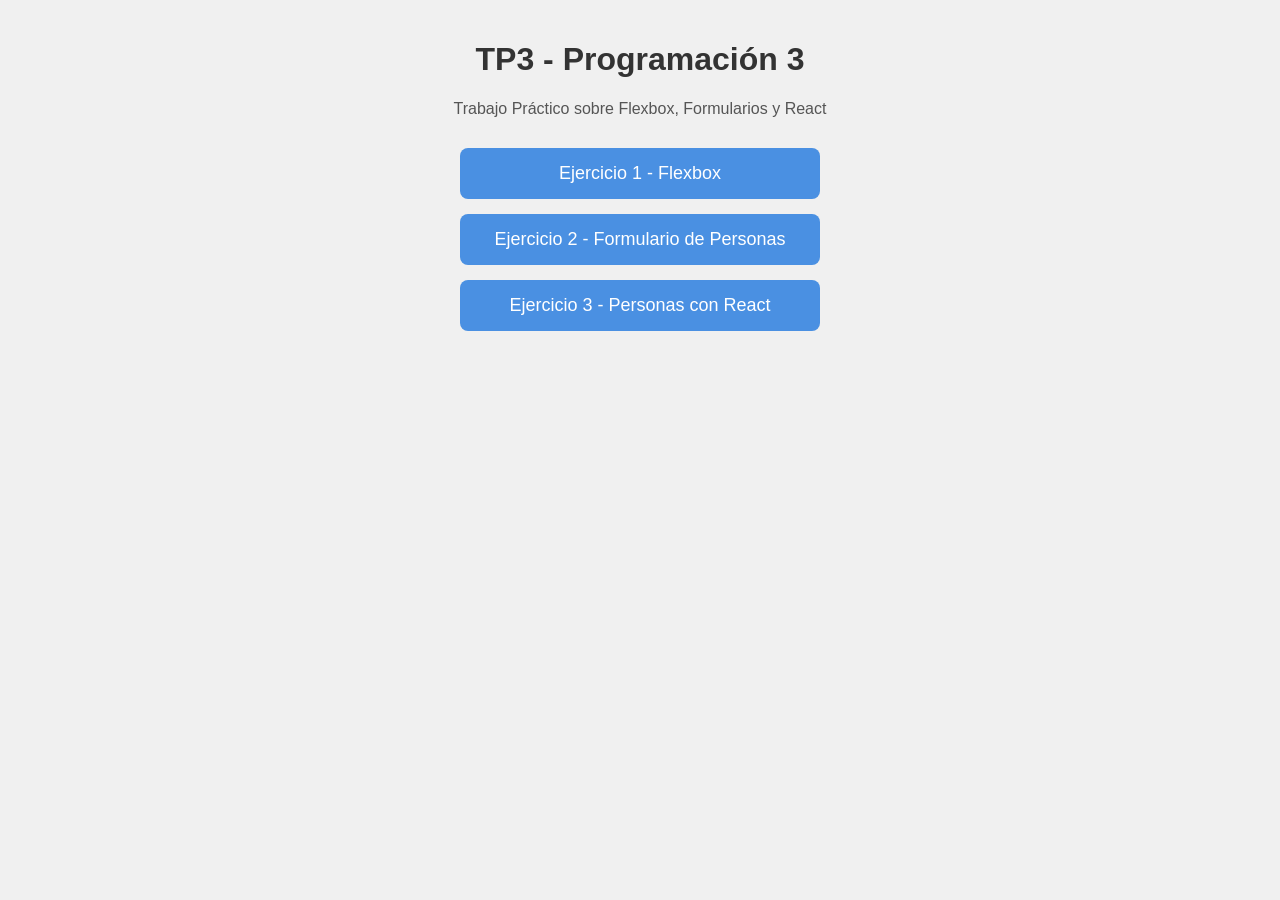
<file: index.html>
<!DOCTYPE html>
<html lang="es">
<head>
    <meta charset="UTF-8">
    <meta name="viewport" content="width=device-width, initial-scale=1.0">
    <title>TP3 - Programación 3</title>
    <style>
        body {
            font-family: Arial, sans-serif;
            background-color: #f0f0f0;
            margin: 0;
            padding: 20px;
        }

        h1 {
            color: #333;
            text-align: center;
        }

        p {
            text-align: center;
            color: #555;
        }

        .links {
            display: flex;
            flex-direction: column;
            align-items: center;
            gap: 15px;
            margin-top: 30px;
        }

        a {
            display: block;
            background-color: #4a90e2;
            color: white;
            padding: 15px 30px;
            text-decoration: none;
            border-radius: 8px;
            font-size: 18px;
            width: 300px;
            text-align: center;
        }

        a:hover {
            background-color: #357abd;
        }
    </style>
</head>
<body>
    <h1>TP3 - Programación 3</h1>
    <p>Trabajo Práctico sobre Flexbox, Formularios y React</p>

    <div class="links">
        <a href="flexbox.html">Ejercicio 1 - Flexbox</a>
        <a href="personas.html">Ejercicio 2 - Formulario de Personas</a>
        <a href="react.html">Ejercicio 3 - Personas con React</a>
    </div>
</body>
</html>
</file>
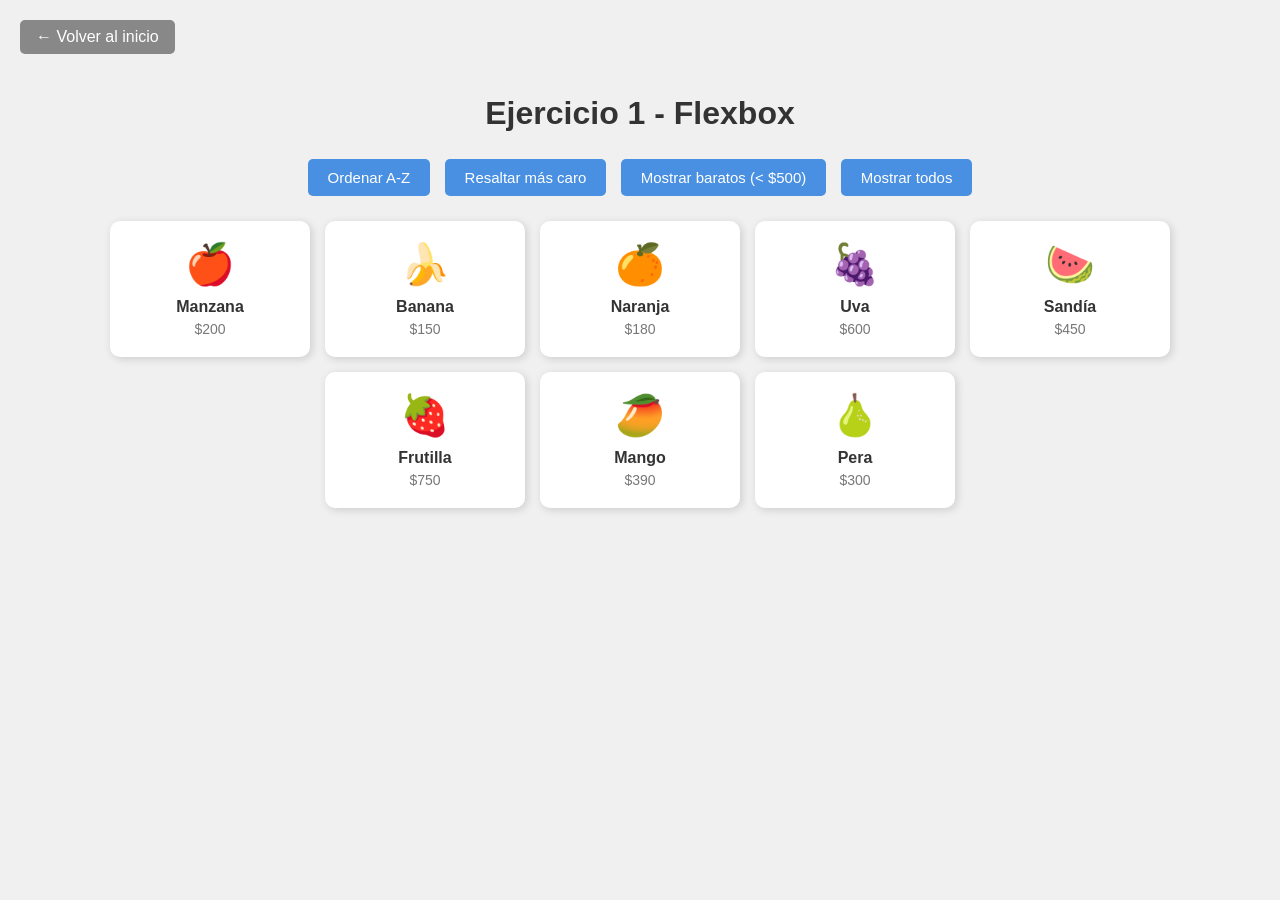
<file: flexbox.html>
<!DOCTYPE html>
<html lang="es">
<head>
    <meta charset="UTF-8">
    <meta name="viewport" content="width=device-width, initial-scale=1.0">
    <link rel="stylesheet" href="style.css">
    <title>Ejercicio 1 - Flexbox</title>
    
</head>
<body>
    <a href="index.html" class="volver">← Volver al inicio</a>

    <h1>Ejercicio 1 - Flexbox</h1>

    <div class="controles">
        <button onclick="ordenarPorNombre()">Ordenar A-Z</button>
        <button onclick="resaltarMasCaro()">Resaltar más caro</button>
        <button onclick="filtrarBaratos()">Mostrar baratos (< $500)</button>
        <button onclick="mostrarTodos()">Mostrar todos</button>
    </div>

    <div id="contenedor">
    </div>

    <script>
        let productos = [
            { nombre: "Manzana", emoji: "🍎", precio: 200 },
            { nombre: "Banana", emoji: "🍌", precio: 150 },
            { nombre: "Naranja", emoji: "🍊", precio: 180 },
            { nombre: "Uva", emoji: "🍇", precio: 600 },
            { nombre: "Sandía", emoji: "🍉", precio: 450 },
            { nombre: "Frutilla", emoji: "🍓", precio: 750 },
            { nombre: "Mango", emoji: "🥭", precio: 390 },
            { nombre: "Pera", emoji: "🍐", precio: 300 }
        ];

        let productosActuales = productos.slice();

        function mostrarTarjetas(lista) {
            let contenedor = document.getElementById("contenedor");
            contenedor.innerHTML = "";

            for (let i = 0; i < lista.length; i++) {
                let producto = lista[i];

                let tarjeta = document.createElement("div");
                tarjeta.className = "tarjeta";

                tarjeta.innerHTML =
                    "<div class='emoji'>" + producto.emoji + "</div>" +
                    "<h3>" + producto.nombre + "</h3>" +
                    "<p>$" + producto.precio + "</p>";

                contenedor.appendChild(tarjeta);
            }
        }

        function ordenarPorNombre() {
            let ordenados = productosActuales.slice();
            ordenados.sort(function (a, b) {
                if (a.nombre < b.nombre) return -1;
                if (a.nombre > b.nombre) return 1;
                return 0;
            });
            mostrarTarjetas(ordenados);
        }

        function resaltarMasCaro() {
            mostrarTarjetas(productosActuales);

            let precioMax = 0;
            for (let i = 0; i < productosActuales.length; i++) {
                if (productosActuales[i].precio > precioMax) {
                    precioMax = productosActuales[i].precio;
                }
            }

            let tarjetas = document.querySelectorAll(".tarjeta");
            for (let i = 0; i < productosActuales.length; i++) {
                if (productosActuales[i].precio === precioMax) {
                    tarjetas[i].classList.add("resaltada");
                }
            }
        }

        function filtrarBaratos() {
            let baratos = [];
            for (let i = 0; i < productos.length; i++) {
                if (productos[i].precio < 500) {
                    baratos.push(productos[i]);
                }
            }
            productosActuales = baratos;
            mostrarTarjetas(baratos);
        }

        function mostrarTodos() {
            productosActuales = productos.slice();
            mostrarTarjetas(productosActuales);
        }

        mostrarTarjetas(productos);
    </script>
</body>
</html>
</file>
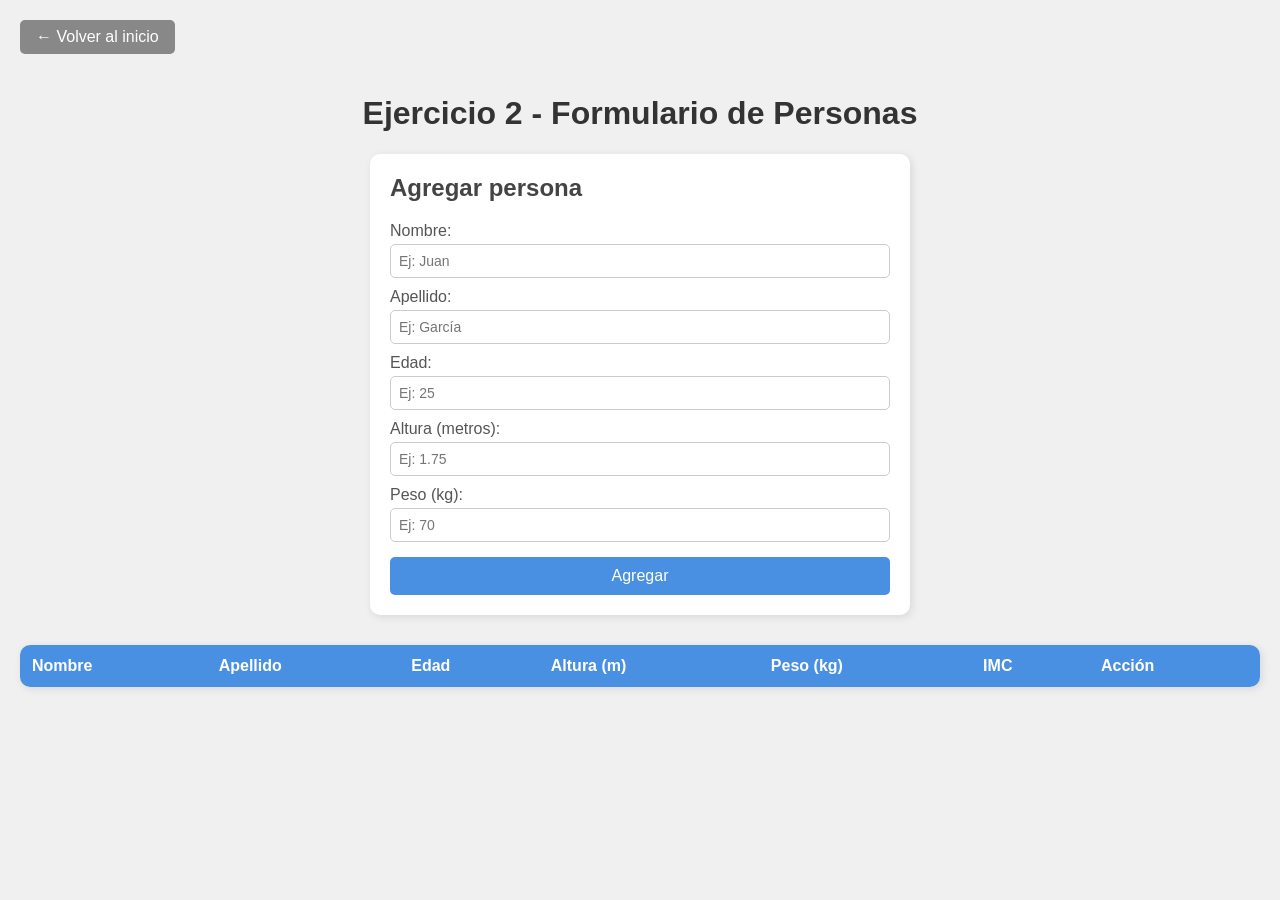
<file: personas.html>
<!doctype html>
<html lang="es">
  <head>
    <meta charset="UTF-8" />
    <meta name="viewport" content="width=device-width, initial-scale=1.0" />
    <link rel="stylesheet" href="style.css" />
    <title>Ejercicio 2 - Personas</title>
  </head>
  <body>
    <a href="index.html" class="volver">← Volver al inicio</a>

    <h1>Ejercicio 2 - Formulario de Personas</h1>

    <form id="formulario">
      <h2>Agregar persona</h2>

      <label>Nombre:</label>
      <input type="text" id="nombre" placeholder="Ej: Juan" />

      <label>Apellido:</label>
      <input type="text" id="apellido" placeholder="Ej: García" />

      <label>Edad:</label>
      <input type="number" id="edad" placeholder="Ej: 25" min="0" />

      <label>Altura (metros):</label>
      <input
        type="number"
        id="altura"
        placeholder="Ej: 1.75"
        step="0.01"
        min="0"
      />

      <label>Peso (kg):</label>
      <input type="number" id="peso" placeholder="Ej: 70" step="0.1" min="0" />

        <p id="error">Por favor completá todos los campos con valores válidos.</p>


      <button type="button" onclick="agregarPersona()">Agregar</button>
    </form>

    <table id="tabla">
      <thead>
        <tr>
          <th>Nombre</th>
          <th>Apellido</th>
          <th>Edad</th>
          <th>Altura (m)</th>
          <th>Peso (kg)</th>
          <th>IMC</th>
          <th>Acción</th>
        </tr>
      </thead>
      <tbody id="cuerpoTabla">
      
      </tbody>
    </table>

     <script>
        let personas = [];

        // Función para calcular el IMC
        function calcularIMC(peso, altura) {
            let imc = peso / (altura * altura);
            return Math.round(imc * 100) / 100; // redondear a 2 decimales
        }

        // Función para obtener la categoría del IMC
        function categoriaIMC(imc) {
            if (imc < 18.5) {
                return "Bajo peso";
            } else if (imc < 25) {
                return "Normal";
            } else {
                return "Sobrepeso";
            }
        }

        // Función para obtener la clase CSS según IMC
        function claseIMC(imc) {
            if (imc < 18.5) {
                return "imc-bajo";
            } else if (imc < 25) {
                return "imc-normal";
            } else {
                return "imc-sobrepeso";
            }
        }

        function agregarPersona() {
            let nombre   = document.getElementById("nombre").value.trim();
            let apellido = document.getElementById("apellido").value.trim();
            let edad     = document.getElementById("edad").value;
            let altura   = document.getElementById("altura").value;
            let peso     = document.getElementById("peso").value;
            let msgError = document.getElementById("error");

            // Validar que todos los campos estén completos
            if (nombre === "" || apellido === "" || edad === "" || altura === "" || peso === "") {
                msgError.style.display = "block";
                return;
            }

            edad   = parseInt(edad);
            altura = parseFloat(altura);
            peso   = parseFloat(peso);

            if (isNaN(edad) || isNaN(altura) || isNaN(peso) || edad <= 0 || altura <= 0 || peso <= 0) {
                msgError.style.display = "block";
                return;
            }

            msgError.style.display = "none";

            // Crear objeto persona y guardarla en el arreglo
            let persona = {
                nombre:   nombre,
                apellido: apellido,
                edad:     edad,
                altura:   altura,
                peso:     peso
            };
            personas.push(persona);

            agregarFila(persona, personas.length - 1);

            // Limpiar el formulario
            document.getElementById("nombre").value   = "";
            document.getElementById("apellido").value = "";
            document.getElementById("edad").value     = "";
            document.getElementById("altura").value   = "";
            document.getElementById("peso").value     = "";
        }

        function agregarFila(persona, indice) {
            let imc = calcularIMC(persona.peso, persona.altura);
            let categoria = categoriaIMC(imc);
            let clase = claseIMC(imc);

            let tbody = document.getElementById("cuerpoTabla");
            let fila = document.createElement("tr");
            fila.id = "fila-" + indice;

            fila.innerHTML =
                "<td>" + persona.nombre + "</td>" +
                "<td>" + persona.apellido + "</td>" +
                "<td>" + persona.edad + "</td>" +
                "<td>" + persona.altura + "</td>" +
                "<td>" + persona.peso + "</td>" +
                "<td class='" + clase + "'>" + imc + " (" + categoria + ")</td>" +
                "<td><button class='btn-eliminar' onclick='eliminarFila(" + indice + ")'>Eliminar</button></td>";

            tbody.appendChild(fila);
        }

        function eliminarFila(indice) {
            let fila = document.getElementById("fila-" + indice);
            if (fila) {
                fila.remove();
            }
            personas[indice] = null;
        }
    </script>
  
 
</body>
</html>
</file>
<file: style.css>
body {
  font-family: Arial, sans-serif;
  background-color: #f0f0f0;
  margin: 0;
  padding: 20px;
}

h1 {
  color: #333;
  text-align: center;
}

.volver {
  display: inline-block;
  background-color: #888;
  color: white;
  padding: 8px 16px;
  text-decoration: none;
  border-radius: 5px;
  margin-bottom: 20px;
}

.volver:hover {
  background-color: #666;
}

.controles {
  text-align: center;
  margin-bottom: 20px;
}

.controles button {
  background-color: #4a90e2;
  color: white;
  border: none;
  padding: 10px 20px;
  margin: 5px;
  border-radius: 5px;
  font-size: 15px;
  cursor: pointer;
}

.controles button:hover {
  background-color: #357abd;
}

#contenedor {
  display: flex;
  flex-wrap: wrap;
  justify-content: center;
  align-items: flex-start;
  gap: 15px;
  margin-top: 10px;
}

.tarjeta {
  background-color: white;
  border-radius: 10px;
  padding: 20px;
  width: 160px;
  text-align: center;
  box-shadow: 2px 2px 8px rgba(0, 0, 0, 0.15);
  transition: transform 0.2s;
}

.tarjeta:hover {
  transform: scale(1.05);
}

.tarjeta .emoji {
  font-size: 40px;
}

.tarjeta h3 {
  margin: 10px 0 5px 0;
  font-size: 16px;
  color: #333;
}

.tarjeta p {
  margin: 0;
  color: #777;
  font-size: 14px;
}

.tarjeta.resaltada {
  background-color: #fff9c4;
  border: 2px solid #f0c000;
}

/* Formulario */

form {
  background-color: white;
  padding: 20px;
  border-radius: 10px;
  max-width: 500px;
  margin: 0 auto 30px auto;
  box-shadow: 2px 2px 8px rgba(0, 0, 0, 0.1);
}

form h2 {
  margin-top: 0;
  color: #444;
}

form label {
  display: block;
  margin-top: 10px;
  color: #555;
}

form input {
  width: 100%;
  padding: 8px;
  margin-top: 4px;
  border: 1px solid #ccc;
  border-radius: 5px;
  font-size: 14px;
  box-sizing: border-box;
}

form button {
  margin-top: 15px;
  width: 100%;
  background-color: #4a90e2;
  color: white;
  border: none;
  padding: 10px;
  border-radius: 5px;
  font-size: 16px;
  cursor: pointer;
}

form button:hover {
  background-color: #357abd;
}

/* Tabla */
table {
  width: 100%;
  border-collapse: collapse;
  background-color: white;
  border-radius: 10px;
  overflow: hidden;
  box-shadow: 2px 2px 8px rgba(0, 0, 0, 0.1);
}

th {
  background-color: #4a90e2;
  color: white;
  padding: 12px;
  text-align: left;
}

td {
  padding: 10px 12px;
  border-bottom: 1px solid #eee;
}

tr:last-child td {
  border-bottom: none;
}

tr:hover {
  background-color: #f5f5f5;
}
#error {
  color: red;
  font-size: 14px;
  margin-top: 8px;
  display: none;
}
.btn-eliminar {
  background-color: #e74c3c;
  color: white;
  border: none;
  padding: 5px 10px;
  border-radius: 5px;
  cursor: pointer;
}

.btn-eliminar:hover {
  background-color: #c0392b;
}

/* Color del IMC según categoría */
.imc-bajo {
  color: #e67e22;
  font-weight: bold;
}
.imc-normal {
  color: #27ae60;
  font-weight: bold;
}
.imc-sobrepeso {
  color: #e74c3c;
  font-weight: bold;
}

/* Estilos React */

/* Formulario */
        .formulario {
            background-color: white;
            padding: 20px;
            border-radius: 10px;
            max-width: 500px;
            margin: 0 auto 30px auto;
            box-shadow: 2px 2px 8px rgba(0, 0, 0, 0.1);
        }

        .formulario h2 {
            margin-top: 0;
            color: #444;
        }

        .formulario label {
            display: block;
            margin-top: 10px;
            color: #555;
        }

        .formulario input {
            width: 100%;
            padding: 8px;
            margin-top: 4px;
            border: 1px solid #ccc;
            border-radius: 5px;
            font-size: 14px;
            box-sizing: border-box;
        }

        .formulario button {
            margin-top: 15px;
            width: 100%;
            background-color: #4a90e2;
            color: white;
            border: none;
            padding: 10px;
            border-radius: 5px;
            font-size: 16px;
            cursor: pointer;
        }

        .formulario button:hover {
            background-color: #357abd;
        }
</file>
